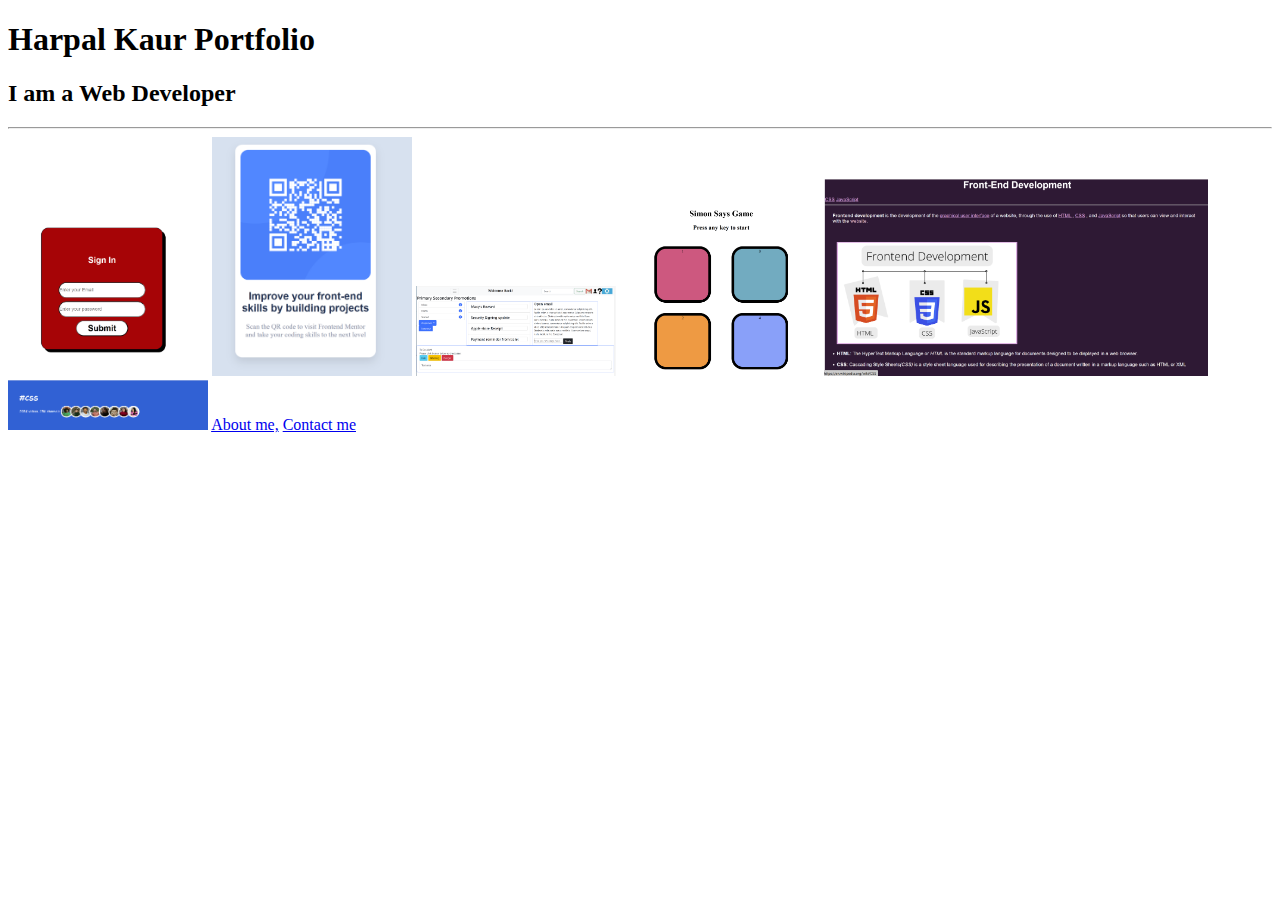
<file: index.html>
<!-- TODO 1: Create the HTML Boilerplate -->
<!DOCTYPE html>
<html lang="en">
  <head>
    <meta charset="UTF-8" />
    <meta name="viewport" content="width=device-width, initial-scale=1.0" />
    <title>Portfolio</title>
  </head>
  <body>
    <h1>Harpal Kaur Portfolio</h1>
    <h2>I am a Web Developer</h2>
    <hr />
    <a href="./public/UI Login Form/Loginform.html"
      ><img src="./assets/images/UILogin.png" alt="Login form" width="200"
    /></a>
    <a href="./public/QR Code Project/index.html"
      ><img src="./assets/images/QRcode.png" width="200" alt="QRcode"
    /></a>
    <a href="./public/bootstrap-project/bootstrap.html"
      ><img
        src="./assets/images/Bootstrap.png"
        width="200"
        alt="Bootstrap project page"
    /></a>
    <a href="./public/JavaScript Final Project/index.html"
      ><img
        src="./assets/images/SimonSays.png"
        width="200"
        alt="SimonSays game"
    /></a>
    <a href="./public/Frontend Roadmap/index.html"
      ><img
        src="./assets/Frontend Roadmap.png"
        height="200"
        alt="Frontend Roadmap"
    /></a>
    <a href="./public/Youtube Header Project/index.html"
      ><img
        src="./assets/images/Youtubepage.png"
        width="200"
        alt="Youtube Header"
    /></a>
    <a href="./public/about.html">About me,</a>
    <a href="./public/contact.html">Contact me</a>
  </body>
</html>

<!-- TODO 2: Add Your previous projects' HTML into the public folder -->

<!-- TODO 3: Take screenshots of your project previews and add the images to the images folder -->

<!-- TODO 4: Add titles/subtitles etc. -->

<!-- TODO 5: Add a link to the project pages -->

<!-- TODO 6: Add images to show the project previews
HINT for TODO 6: You can use the height attribute set to 200 to make the image smaller:
https://developer.mozilla.org/en-US/docs/Web/HTML/Element/img#attr-height -->

<!-- TODO 7: Add the Contact Me and About Me page links -->
</file>
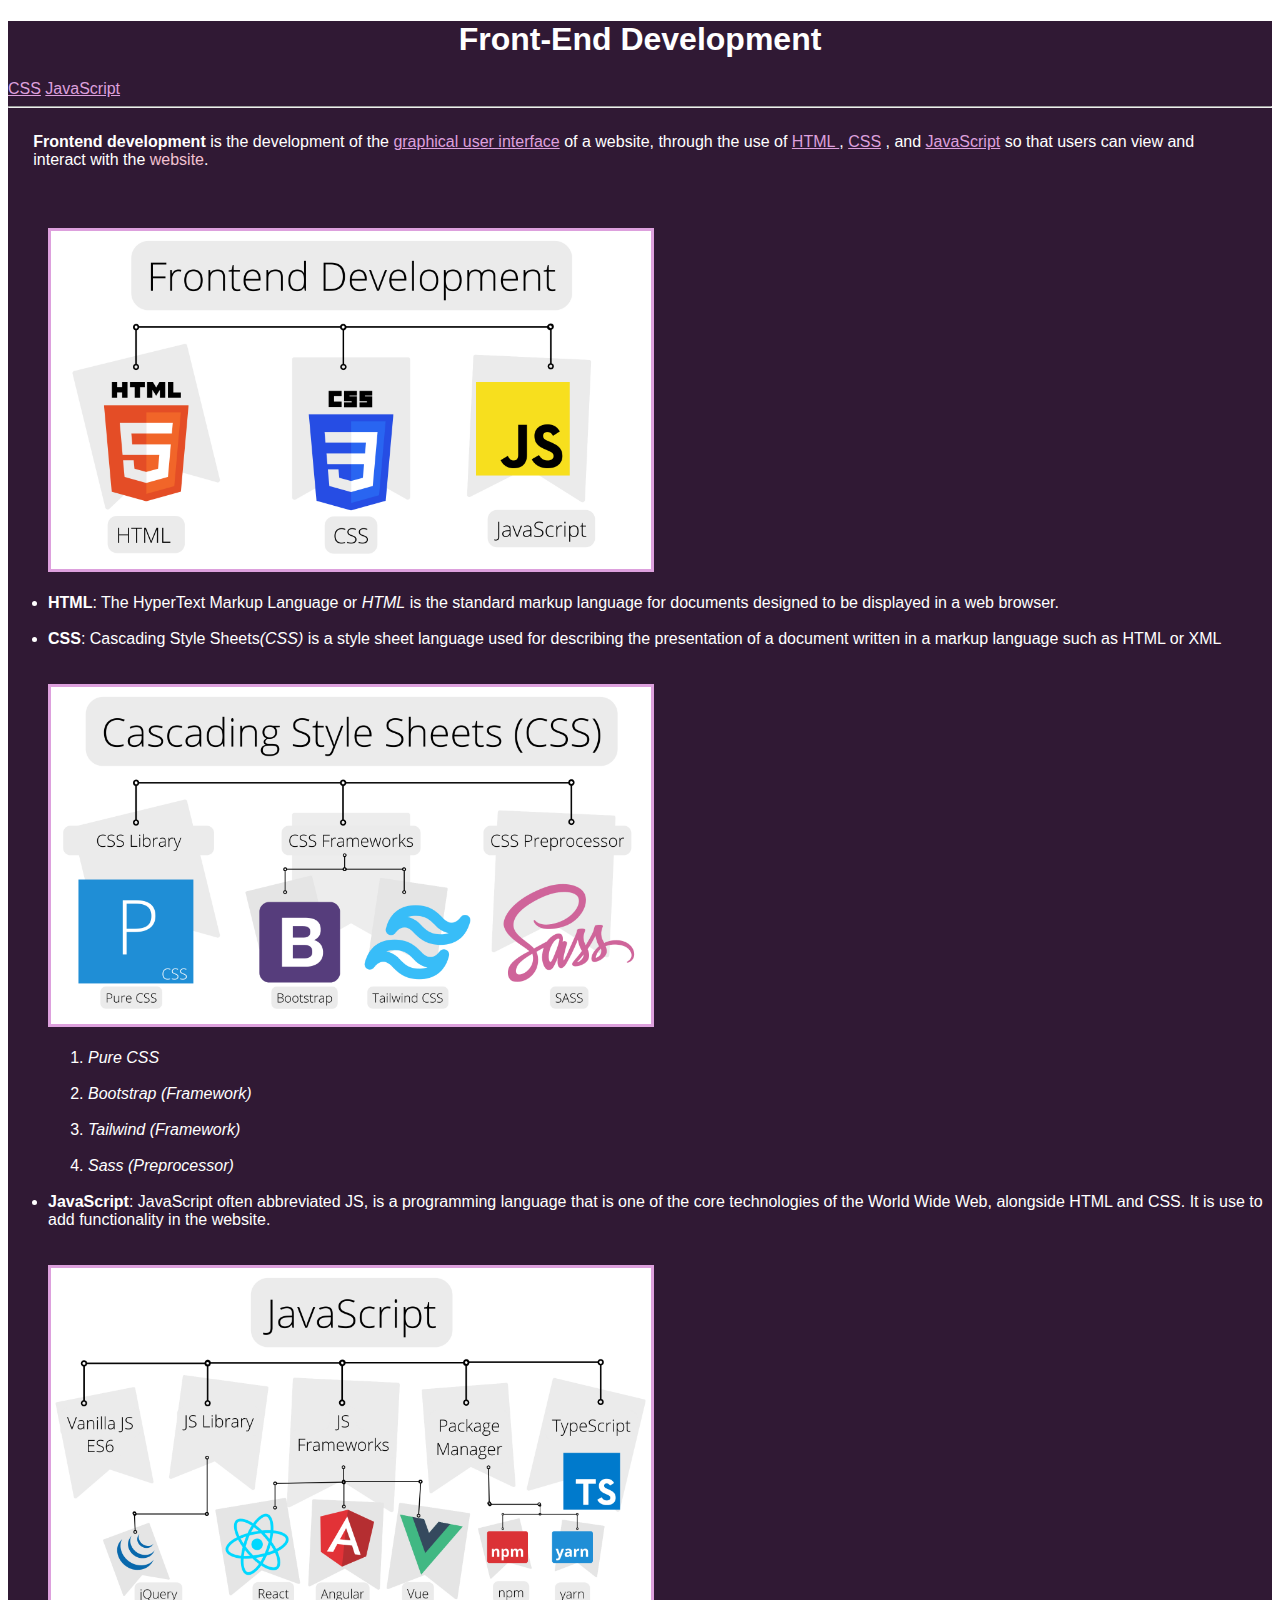
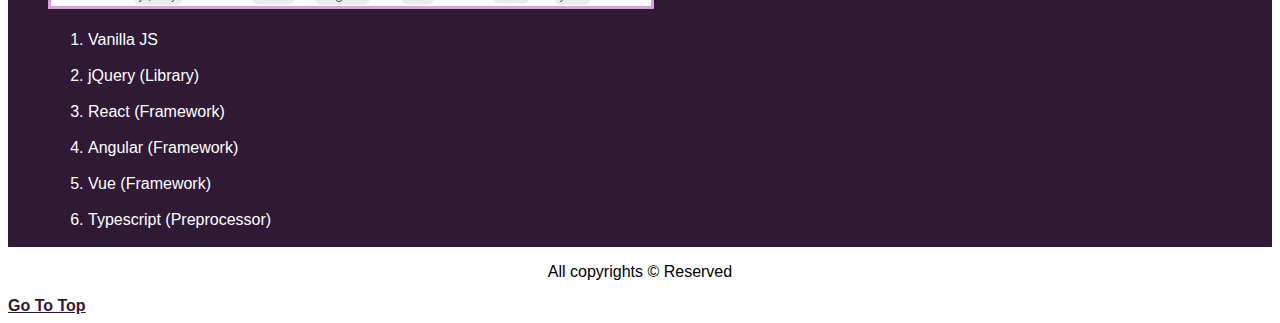
<file: public/Frontend Roadmap/index.html>
<!DOCTYPE html>
<html lang="en">
  <head>
    <meta charset="UTF-8" />
    <meta name="viewport" content="width=device-width, initial-scale=1.0" />
    <title>Frontend Roadmap</title>
  </head>
  <body style="font-family: sans-serif">
    <div style="background-color: #301934;">
      <h1 style="color: white; text-align: center;">Front-End Development</h1>
      <a href="#CSS" style="color: #DDA0DD";>CSS</a>
      <a href="#JavaScript" style="color: #DDA0DD";>JavaScript</a>
      <hr />
      <p style="color: white; margin: 2%;" ><b>Frontend development</b> is the development of the
        <a href="https://en.wikipedia.org/wiki/Graphical_user_interface"
          target="_blank" style="color: #DDA0DD">graphical user interface</a>  of a website, through the use of 
        <a href="https://en.wikipedia.org/wiki/HTML" target="_blank" style="color: #DDA0DD;"> HTML </a>,
        <a href="https://en.wikipedia.org/wiki/CSS" target="_blank" style="color: #DDA0DD;">CSS</a> ,
        and
        <a href="https://en.wikipedia.org/wiki/JavaScript" target="_blank" style="color: #DDA0DD;">
          JavaScript</a
        >
        so that users can view and interact with the
        <span style="color: #F2C1D1">website</span>.
      </p>
      <br>
      <ul style="color: white;">
      <img src="images/html-css-javascript.png" title="html-css-javascript" style="width: 100%; max-width: 600px;  border: 3px solid #DDA0DD;"/>
        <br>
        <br>
        <li>
          <b>HTML</b>: The HyperText Markup Language or <i>HTML</i> is the standard markup language for documents designed to be displayed in a
          web browser.
        </li>
        <br>
        <li id="CSS">
          <b>CSS</b>: Cascading Style Sheets<i>(CSS)</i> is a style sheet
          language used for describing the presentation of a document written in
          a markup language such as HTML or XML
        </li>
        <br>
        <br>
        <img src="images/css.png" style="width: 100%; max-width: 600px;   border: 3px solid #DDA0DD" />
        <br>
        <br>
        <ol>
          <li><i>Pure CSS</i></li>
          <br />
          <li><i>Bootstrap (Framework)</i></li>
          <br />
          <li><i>Tailwind (Framework)</i></li>
          <br />
          <li><i>Sass (Preprocessor)</i></li>
        </ol>
        <br />
        <li id="JavaScript">
          <b>JavaScript</b>: JavaScript often abbreviated JS, is a programming
          language that is one of the core technologies of the World Wide Web,
          alongside HTML and CSS. It is use to add functionality in the website.
        </li>
        <br>
        <br>
        <img
          src="images/javascript.png"
          alt="javascript"
          style="width: 100%; max-width: 600px;  border: 3px solid #DDA0DD"/>
          <br>
          <br>
        <ol>
          <li>Vanilla JS</li>
          <br />
          <li>jQuery (Library)</li>
          <br />
          <li>React (Framework)</li>
          <br />
          <li>Angular (Framework)</li>
          <br />
          <li>Vue (Framework)</li>
          <br />
          <li>Typescript (Preprocessor)</li>
          <br />
        </ol>
      </ul>
     
    </div>

    <p style="text-align: center">All copyrights &copy; Reserved</p>
    <b><a href="#" style="color: #301934";>Go To Top</a></b>
  </body>
</html>
</file>
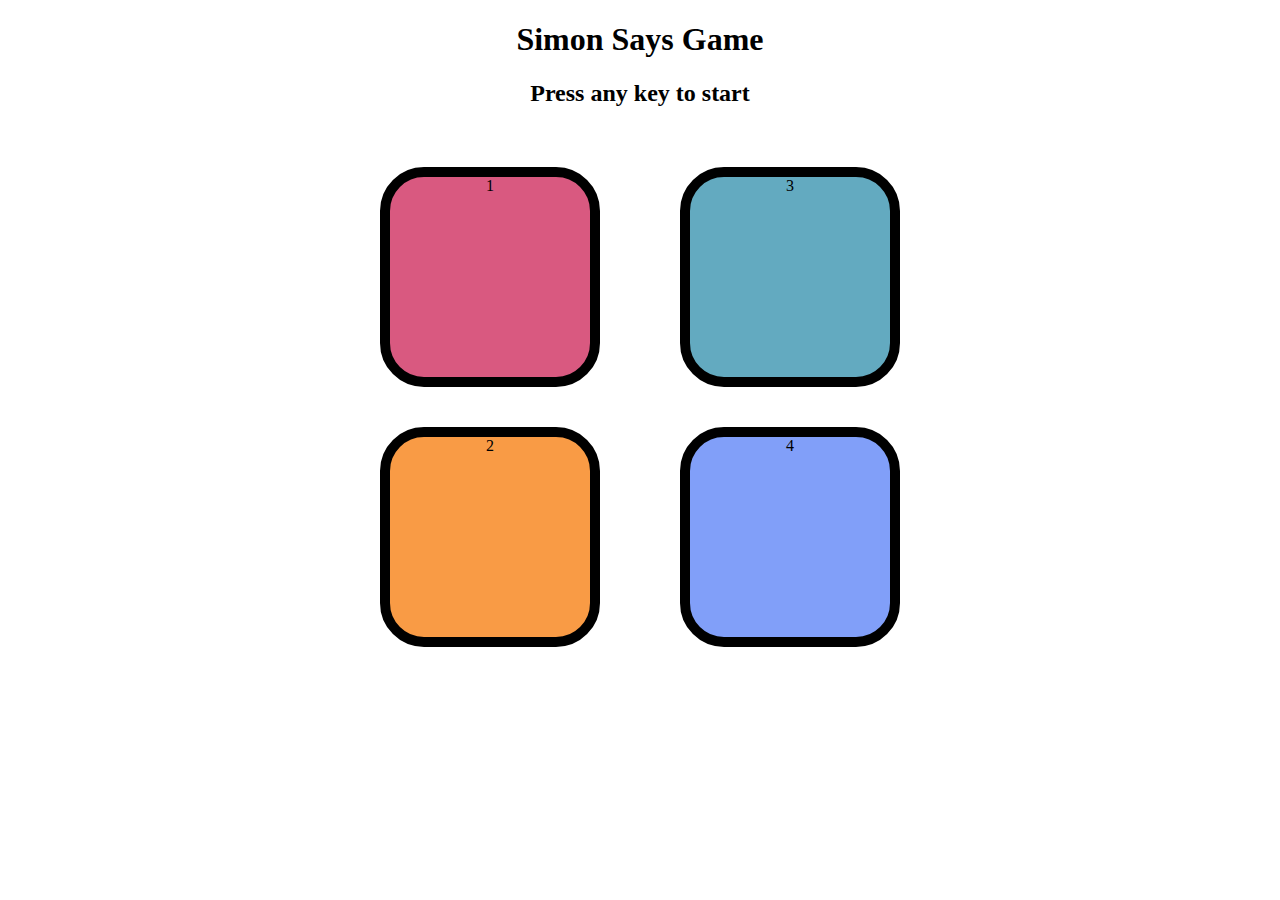
<file: public/JavaScript Final Project/index.html>
<!DOCTYPE html>
<html lang="en">
<head>
    <meta charset="UTF-8">
    <meta name="viewport" content="width=device-width, initial-scale=1.0">
    <title>Document</title>
    <link rel="stylesheet" href="style.css">
</head>
<body>
    <h1>Simon Says Game</h1>
    <h2>Press any key to start</h2>
    <div class="btn-container">
        <div class="line-one">
            <div class="btn red" type="button" id="red">1</div>
            <div class="btn yellow" type="button" id="yellow">2</div>
        </div>
        <div class="line-two">
            <div class="btn green" type="button" id="green">3</div>
            <div class="btn purple" type="button" id="purple">4</div>
        </div>
        
    </div>
    <script src="app.js"></script>
</body>
</html>
</file>
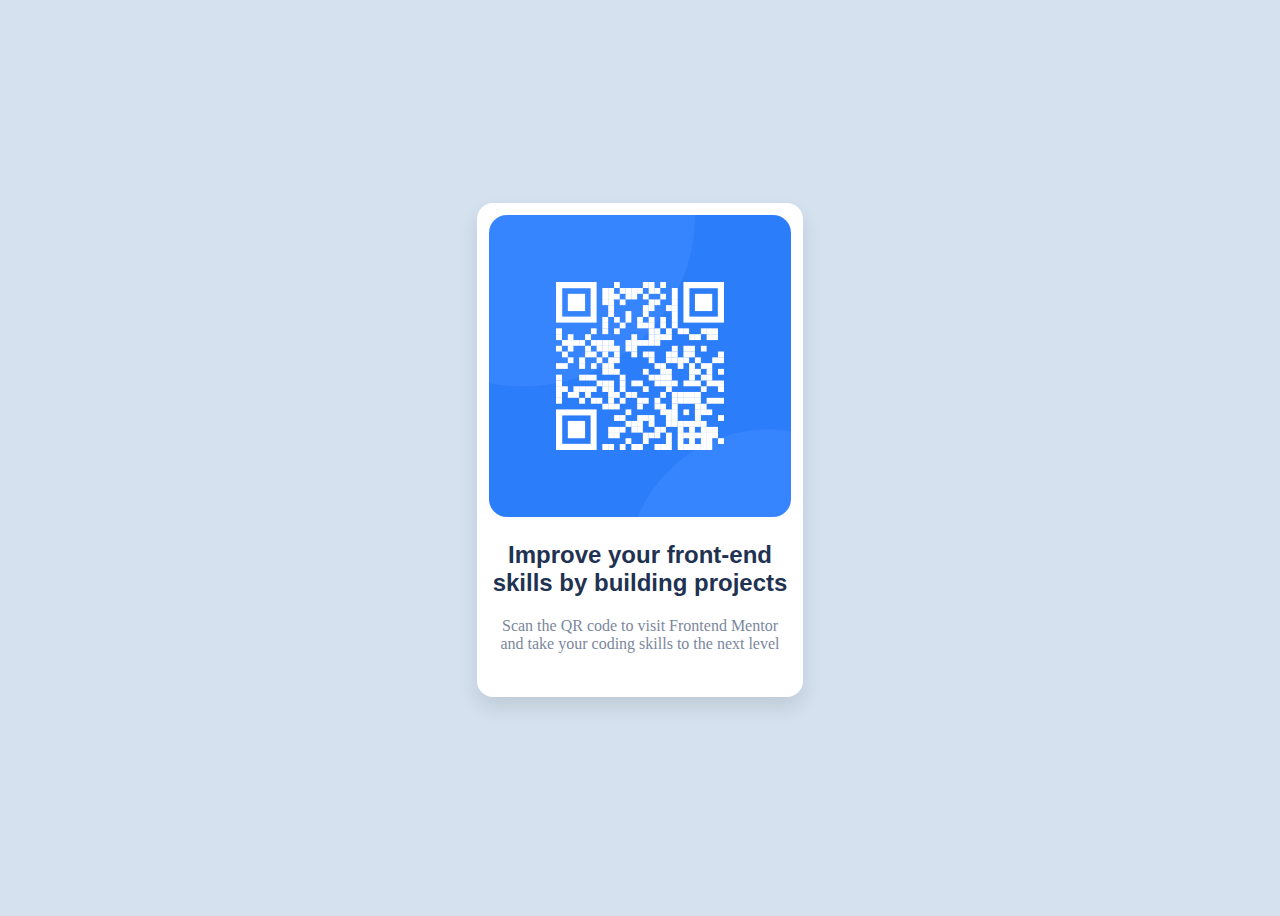
<file: public/QR Code Project/index.html>
<!DOCTYPE html>
<html lang="en">
<head>
    <meta charset="UTF-8">
    <meta name="viewport" content="width=device-width, initial-scale=1.0">
    <title>QR Code</title>
    <link rel="stylesheet" href="style.css">
</head>
<body>
    <div class="card">
        <img src="design files/images/image-qr-code.png" alt="">
        <h2>Improve your front-end skills by building projects</h2>
        <p> Scan the QR code to visit Frontend Mentor and take your coding skills to the next level</p>
    </div>
    
</body>
</html>
</file>
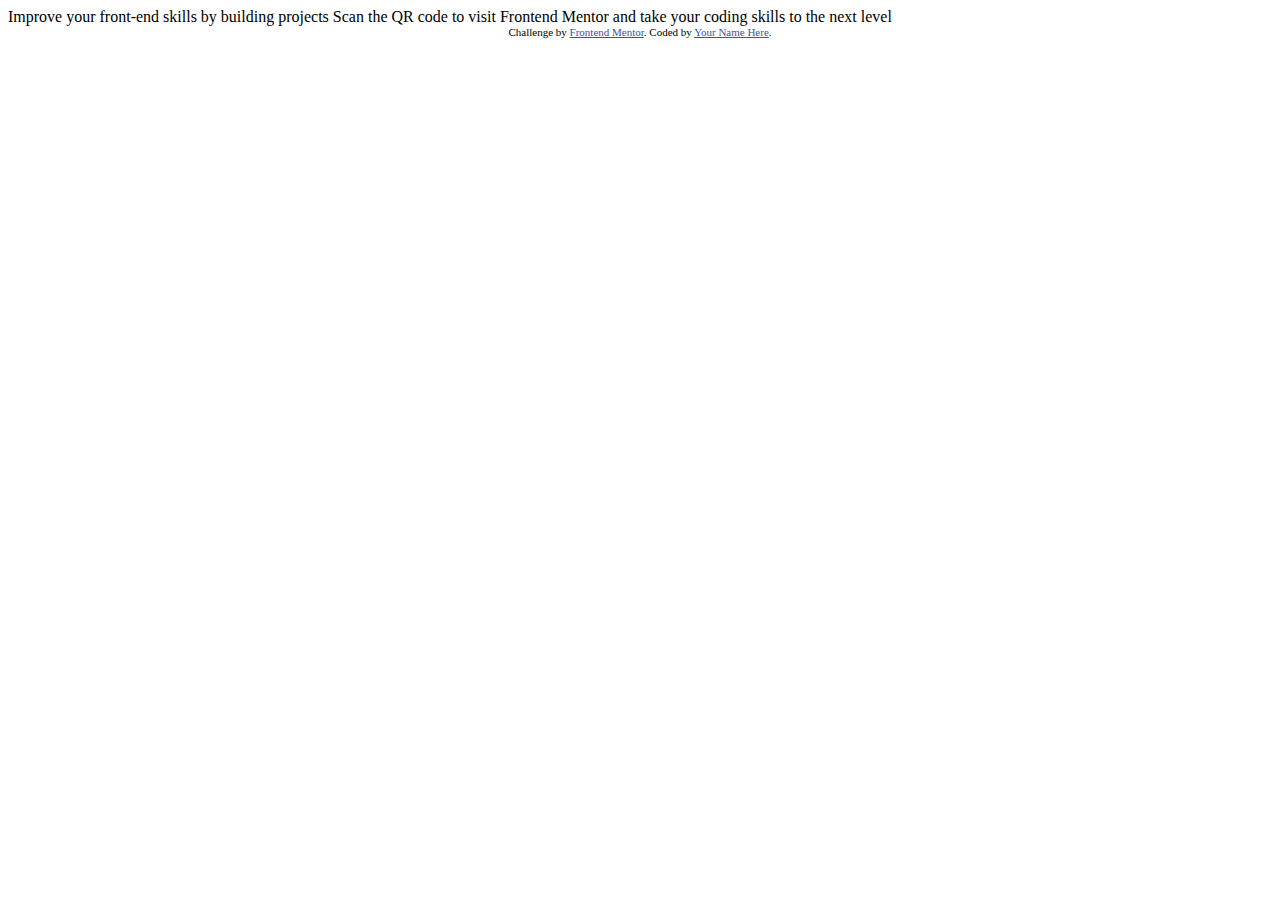
<file: public/QR Code Project/design files/index.html>
<!DOCTYPE html>
<html lang="en">
<head>
  <meta charset="UTF-8">
  <meta name="viewport" content="width=device-width, initial-scale=1.0"> <!-- displays site properly based on user's device -->

  <link rel="icon" type="image/png" sizes="32x32" href="./images/favicon-32x32.png">
  
  <title>Frontend Mentor | QR code component</title>

  <!-- Feel free to remove these styles or customise in your own stylesheet 👍 -->
  <style>
    .attribution { font-size: 11px; text-align: center; }
    .attribution a { color: hsl(228, 45%, 44%); }
  </style>
</head>
<body>

  Improve your front-end skills by building projects

  Scan the QR code to visit Frontend Mentor and take your coding skills to the next level
  
  <div class="attribution">
    Challenge by <a href="https://www.frontendmentor.io?ref=challenge" target="_blank">Frontend Mentor</a>. 
    Coded by <a href="#">Your Name Here</a>.
  </div>
</body>
</html>
</file>
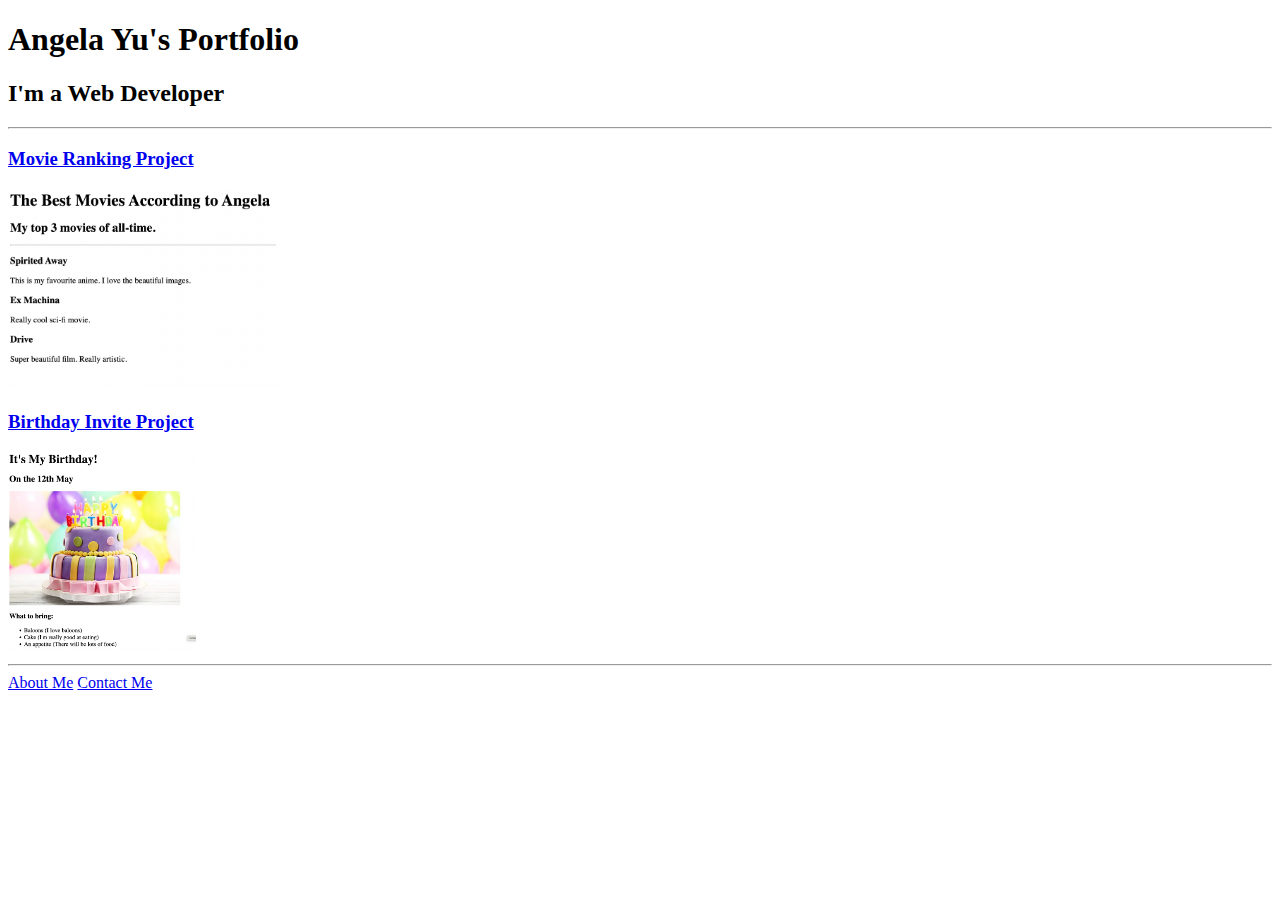
<file: solution.html>
<!DOCTYPE html>
<html lang="en">

<head>
  <meta charset="UTF-8">
  <title>Angela's Portfolio</title>
</head>

<body>
  <h1>Angela Yu's Portfolio</h1>
  <h2>I'm a Web Developer</h2>
  <hr />
  <h3><a href="./public/movie-ranking.html">Movie Ranking Project</a></h3>
  <img src="./assets/images/movie-ranking.png" height="200" alt="movie ranking project preview"/>
  <h3><a href="./public/birthday-invite.html">Birthday Invite Project</a></h3>
  <img src="./assets/images/birthday-invite.png" height="200" alt="birthday invite project preview"/>
  <hr />
  <a href="./public/about.html">About Me</a>
  <a href="./public/contact.html">Contact Me</a>
</body>

</html>
</file>
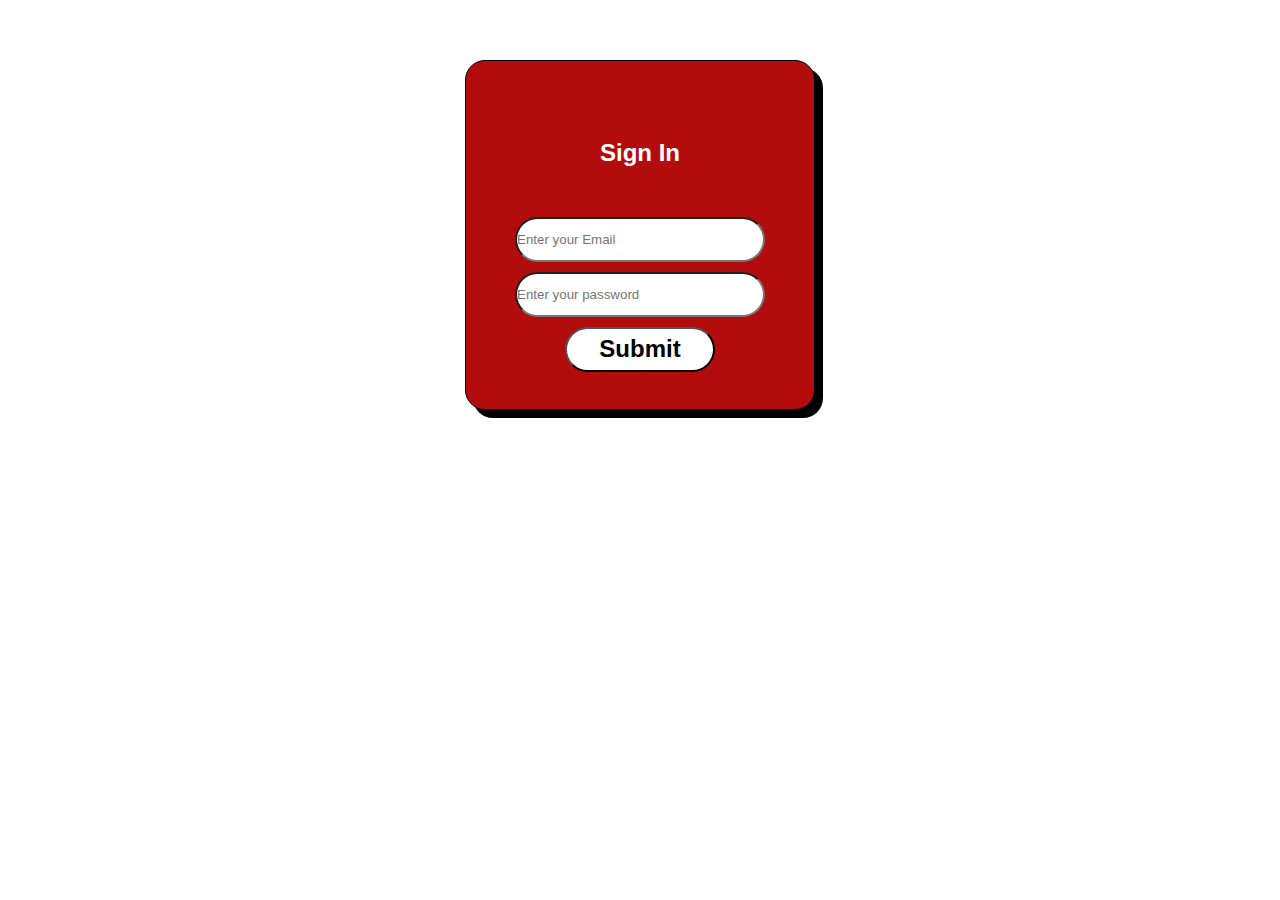
<file: public/UI Login Form/Loginform.html>
<!DOCTYPE html>
<html lang="en">
<head>
    <meta charset="UTF-8">
    <meta http-equiv="X-UA-Compatible" content="IE=edge">
    <meta name="viewport" content="width=device-width, initial-scale=1.0">
    <title>Login Form</title>
    <link rel="stylesheet" href="style.css">
</head>
<body>
    <div class="container">
        <form action="" class="form">
            <h2>Sign In</h2>
            <input type="email" name="email" class="box" placeholder="Enter your Email">
            <input type="password" name="password" class="box" placeholder="Enter your password">
            <input type="submit" value="Submit" id="submit">
        </form>
    </div>
</body>
</html>
</file>
<file: public/JavaScript Final Project/style.css>
body{
    text-align: center;
}
.btn{
    height: 200px;
    width: 200px;
    border-radius: 20%;
    border: 10px solid black;
    margin: 2.5rem;
}
.btn-container{
    display: flex;
    justify-content: center;
}
.red{
    background-color: #d95980;
}
.yellow{
    background-color: #f99b45;
}
.green{
    background-color: #63aac0;
}
.purple{
    background-color: #819ff9;
}
.flash{
    background-color: white;
}
</file>
<file: public/QR Code Project/style.css>
body{
    background-color: #D5E1EF;
    min-height: 100vh;
    text-align: center;
}
.card{
    height: 470px;
    width: 100%;
    max-width: 302px;
    background-color: white;
    position: absolute;
    margin: auto;
    inset: 0;
    border-radius: 16px;
    box-shadow: 0px 10px 20px 0px rgba(0, 0, 0, 10%);
    padding-bottom: 2rem;
    padding: 12px;
}
img{
    
    border-radius: 18px;
    width: 100%;
}
h2 {
   
    font-family: sans-serif;
    color: #1f3251;
}
p {
    color:  #7b879d;
}
</file>
<file: public/UI Login Form/style.css>
*{
    margin: 0;
    padding: 0;
    box-sizing: border-box;
    margin-top: 10px;
  
}
h2{
    margin:20px;
    padding: 20px;
    margin-top: 10px;
    color: white;
    font-family: Arial, Helvetica, sans-serif;
    
}
.container{
    display: flex;
    height: 350px;
    width: 350px;
    border: 1px solid rgb(0, 3, 14);
    margin: auto;
    margin-top: 50px;
    background-color: rgb(178, 12, 12);
    box-shadow: 8px 8px;
    border-radius: 20px;
    min-width: 1oopx;
}
.form{
    display: flex;
    flex-direction: column;
    align-items: center;
    width: 590px;
    justify-content: center;
    

}
.box{
    display: flex;
    align-items: center;
    width:250px;
    height: 45px;
    justify-content: center;
    border-radius: 30px;
  
}
#submit{
    display: flex;
    height: 45px;
    width: 150px;
    justify-content: center;
    background-color:white;
    font-size: 150%;
    font-family: sans-serif;
    font-weight:bold;
    border-radius: 30px;
    color: black; 
   
    
}
</file>
